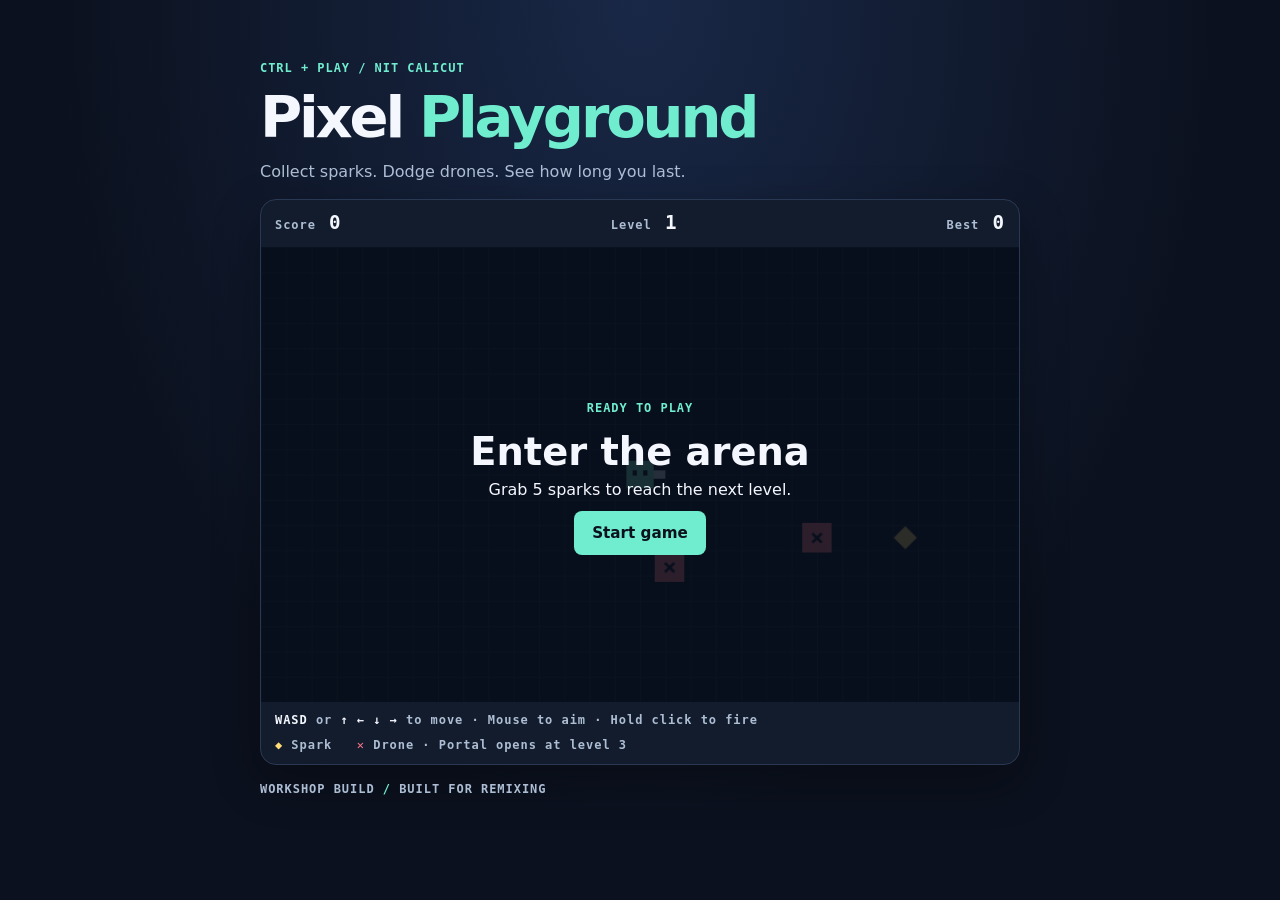
<file: index.html>
<!doctype html>
<html lang="en">
<head>
  <meta charset="utf-8">
  <meta name="viewport" content="width=device-width, initial-scale=1">
  <title>Pixel Playground | CTRL + PLAY</title>
  <link rel="stylesheet" href="style.css">
  <script src="game.js" defer></script>
</head>
<body>
  <main>
    <header>
      <p class="eyebrow">CTRL + PLAY <span> / </span> NIT CALICUT</p>
      <h1>Pixel <em>Playground</em></h1>
      <p id="mission">Collect sparks. Dodge drones. See how long you last.</p>
    </header>
    <section class="cabinet" aria-label="Arcade game">
      <div class="hud">
        <div>Score <strong id="score">0</strong></div>
        <div>Level <strong id="level">1</strong></div>
        <div>Best <strong id="best">0</strong></div>
      </div>
      <div class="stage">
        <canvas id="arena" width="720" height="432" tabindex="0" aria-label="Game arena" aria-describedby="mission controls">This game requires Canvas support.</canvas>
        <div class="overlay" id="overlay">
          <div>
            <p class="eyebrow" id="status" role="status">READY TO PLAY</p>
            <h2 id="panel-title">Enter the arena</h2>
            <p id="panel-detail">Grab five sparks to reach the next level.</p>
            <button id="action" type="button">Start game</button>
          </div>
        </div>
      </div>
      <div class="legend" id="controls">
        <span><kbd>WASD</kbd> or <kbd>↑ ← ↓ →</kbd> to move · Mouse to aim · Hold click to fire</span>
        <span><b class="spark">◆</b> Spark &nbsp; <b class="drone">✕</b> Drone · Portal opens at level 3</span>
      </div>
    </section>
    <div class="touch" aria-label="Direction controls">
      <button data-key="arrowup" aria-label="Move up">↑</button>
      <button data-key="arrowleft" aria-label="Move left">←</button>
      <button data-key="arrowdown" aria-label="Move down">↓</button>
      <button data-key="arrowright" aria-label="Move right">→</button>
    </div>
    <footer>WORKSHOP BUILD <span> / </span> BUILT FOR REMIXING</footer>
  </main>
</body>
</html>
</file>
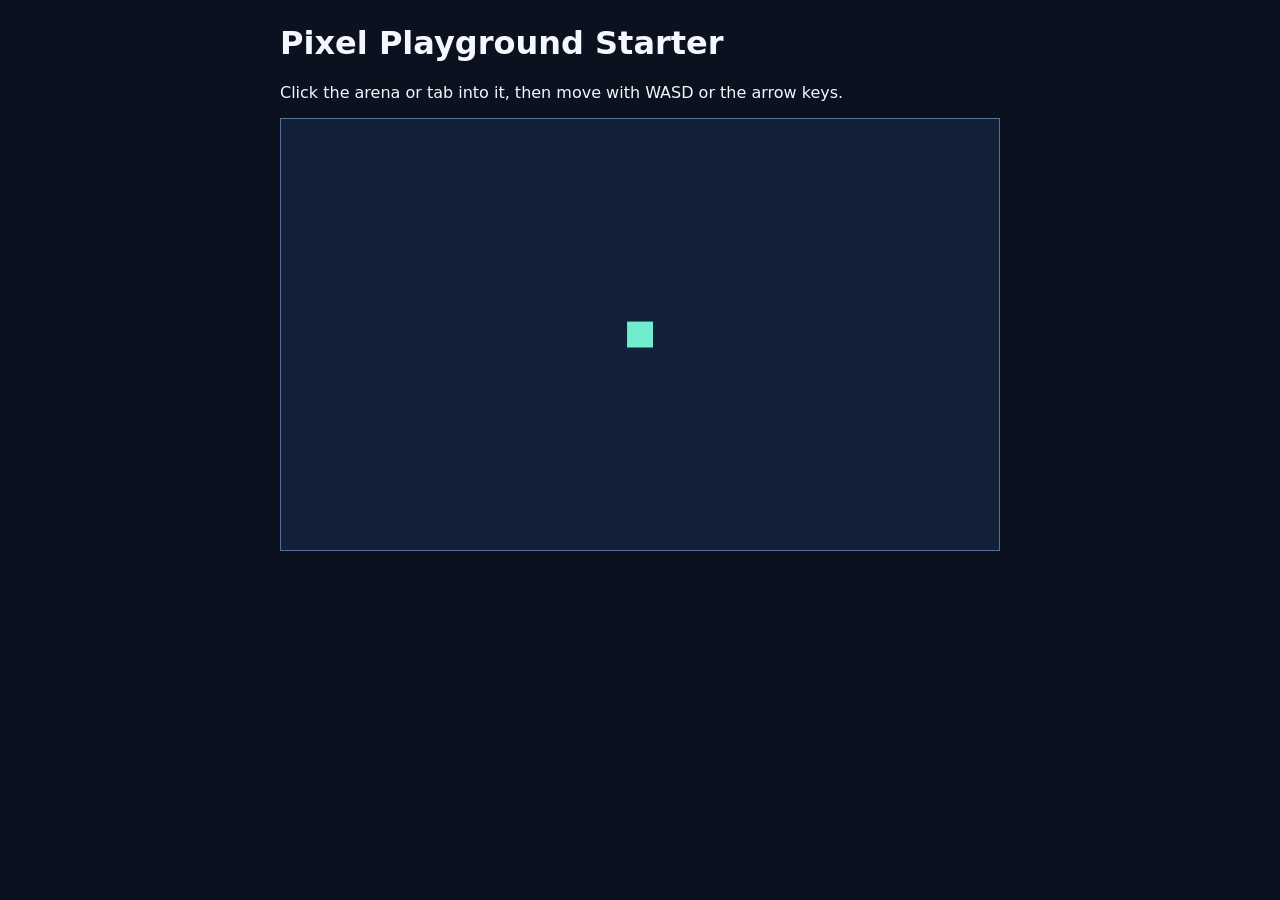
<file: starter/index.html>
<!doctype html>
<html lang="en">
<head>
  <meta charset="utf-8">
  <meta name="viewport" content="width=device-width, initial-scale=1">
  <title>Pixel Playground | Workshop starter</title>
  <script src="starter.js" defer></script>
  <style>
    body { background: #0b111e; color: #f5f7ff; font-family: system-ui, sans-serif; max-width: 720px; margin: 24px auto; padding: 0 12px; }
    canvas { width: 100%; height: auto; display: block; border: 1px solid #567099; box-sizing: border-box; }
    canvas:focus-visible { outline: 2px solid #70edcf; }
  </style>
</head>
<body>
  <h1>Pixel Playground Starter</h1>
  <p>Click the arena or tab into it, then move with WASD or the arrow keys.</p>
  <canvas width="720" height="432" tabindex="0" aria-label="Practice arena"></canvas>
</body>
</html>
</file>
<file: style.css>
/* THEME: Edit these colors alongside THEME in game.js. */
:root {
  color-scheme: dark;
  --page: #0b111e;
  --panel: #121c2d;
  --line: #2a3953;
  --text: #f5f7ff;
  --muted: #adbdd3;
  --accent: #70edcf;
  --spark: #ffdc76;
  --drone: #ff778e;
  font-family: system-ui, sans-serif;
}
* { box-sizing: border-box; }
body { margin: 0; background: radial-gradient(ellipse at top, #192847, var(--page) 65%); color: var(--text); min-height: 100vh; }
main { width: min(100% - 24px, 760px); margin: auto; padding: clamp(20px, 5vw, 48px) 0 20px; }
header { margin-bottom: 18px; }
.eyebrow, footer, .hud, .legend { font: 600 .75rem/1.4 ui-monospace, monospace; letter-spacing: .08em; }
.eyebrow, em, footer span, header span { color: var(--accent); }
h1 { margin: 0; font-size: clamp(1.85rem, 7vw, 3.6rem); letter-spacing: -.055em; line-height: 1; }
em { font-style: normal; }
header > p:last-child { color: var(--muted); margin-bottom: 0; }
.cabinet { border: 1px solid var(--line); border-radius: 16px; overflow: hidden; background: var(--panel); box-shadow: 0 16px 48px #0005; }
.hud, .legend { display: flex; align-items: center; justify-content: space-between; flex-wrap: wrap; gap: 8px 14px; padding: 10px 14px; color: var(--muted); }
.hud strong { color: var(--text); font-size: 1.2rem; margin-left: 5px; }
.stage { position: relative; }
canvas { display: block; width: 100%; height: auto; background: var(--page); }
canvas:focus-visible { outline: 2px solid var(--accent); outline-offset: -3px; }
.overlay { position: absolute; inset: 0; display: grid; place-items: center; text-align: center; background: #080f1bd9; padding: 8px; }
.overlay[hidden] { display: none; }
.overlay p { margin: 6px 0 12px; }
.overlay h2 { margin: 0; font-size: clamp(1.25rem, 5vw, 2.4rem); }
button { font: 700 .95rem system-ui, sans-serif; color: var(--page); background: var(--accent); border: 0; border-radius: 8px; min-height: 44px; padding: 8px 18px; cursor: pointer; }
button:hover { filter: brightness(1.13); }
button:focus-visible { outline: 2px solid white; outline-offset: 3px; }
kbd { color: var(--text); font: inherit; }
.spark { color: var(--spark); }
.drone { color: var(--drone); }
.touch { display: none; justify-content: center; gap: 8px; margin-top: 14px; }
.touch button { min-width: 48px; touch-action: none; user-select: none; }
footer { margin-top: 16px; color: var(--muted); }
@media (any-pointer: coarse), (max-width: 600px) { .touch { display: flex; } }
</file>
